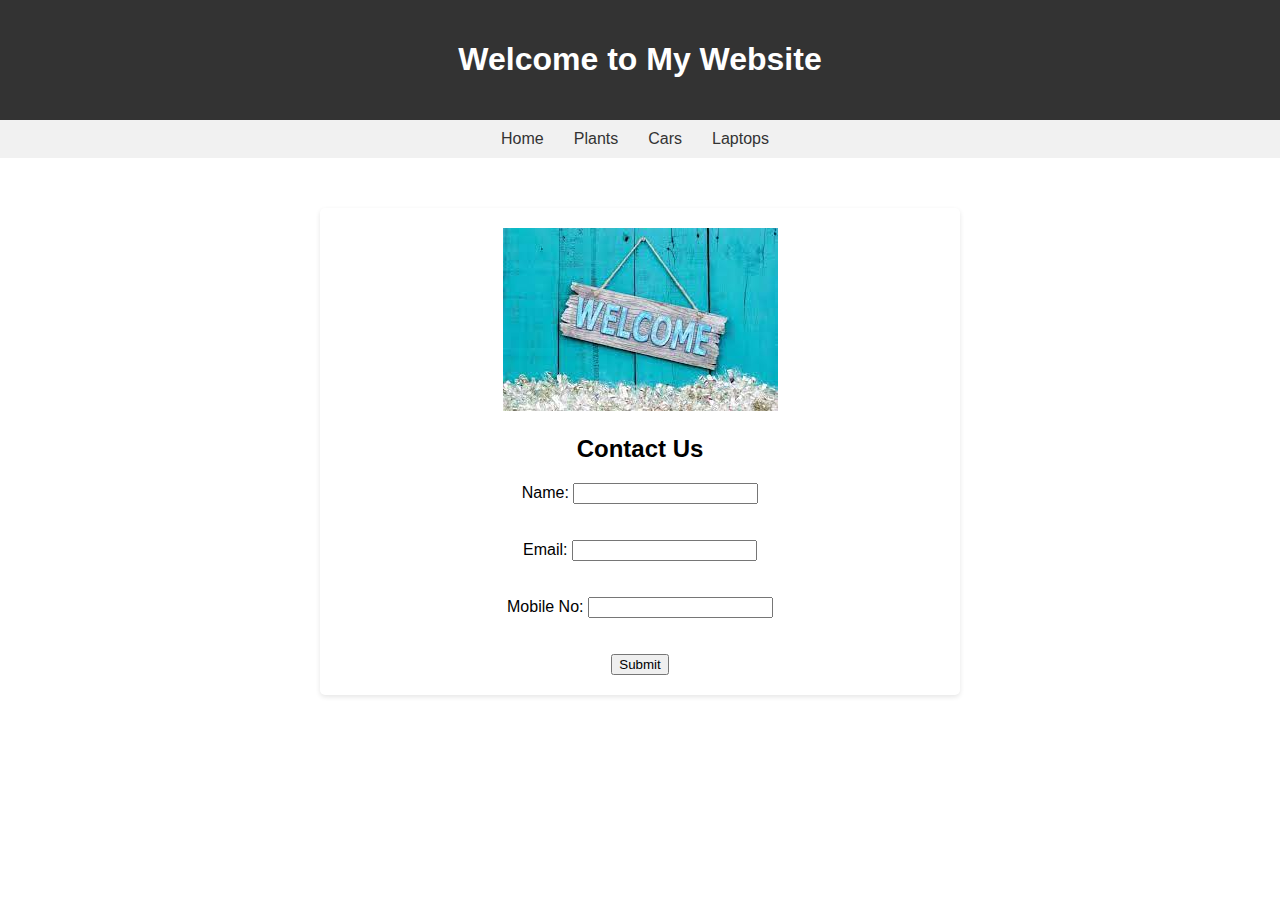
<file: index.html>
<!DOCTYPE html>
<html lang="en">
<head>
<!-- Google Tag Manager -->
<script>(function(w,d,s,l,i){w[l]=w[l]||[];w[l].push({'gtm.start':
new Date().getTime(),event:'gtm.js'});var f=d.getElementsByTagName(s)[0],
j=d.createElement(s),dl=l!='dataLayer'?'&l='+l:'';j.async=true;j.src=
'https://www.googletagmanager.com/gtm.js?id='+i+dl;f.parentNode.insertBefore(j,f);
})(window,document,'script','dataLayer','GTM-W47N5S5');</script>
<!-- End Google Tag Manager -->
  <!-- Google tag (gtag.js) -->
<script async src="https://www.googletagmanager.com/gtag/js?id=G-95LP210C2P"></script>
<script>
  window.dataLayer = window.dataLayer || [];
  function gtag(){dataLayer.push(arguments);}
  gtag('js', new Date());

  gtag('config', 'G-95LP210C2P');
</script>
  <meta charset="UTF-8">
  <meta name="viewport" content="width=device-width, initial-scale=1.0">
  <title>My Website</title>
  <link rel="stylesheet" href="style.css">
</head>
<body>
  <header>
    <h1>Welcome to My Website</h1>
  </header>
  <!-- Google Tag Manager (noscript) -->
<noscript><iframe src="https://www.googletagmanager.com/ns.html?id=GTM-W47N5S5"
height="0" width="0" style="display:none;visibility:hidden"></iframe></noscript>
<!-- End Google Tag Manager (noscript) -->
  <nav>
    <ul>
      <li><a href="index.html" class="active">Home</a></li>
      <li><a href="page1.html">Plants</a></li>
      <li><a href="page2.html">Cars</a></li>
      <li><a href="page3.html">Laptops</a></li>
    </ul>
  </nav>
  
  <main>
    <div class="center-image">
      <img src="center-image.jpg" alt="Center Image">
    </div>
    
    <section class="form-section">
      <h2>Contact Us</h2>
      <form action="thankyou.html" method="POST">
        <label for="name">Name:</label>
        <input type="text" id="name" name="name" required><br>
        <br></br>
        <label for="email">Email:</label>
        <input type="email" id="email" name="email" required><br>
        <br></br>
        <label for="number">Mobile No:</label>
        <input type="int" id="number" name="number" required><br>
        <br></br>
        <button type="submit">Submit</button>
      </form>
    </section>
  </main>
</body>
</html>
</file>
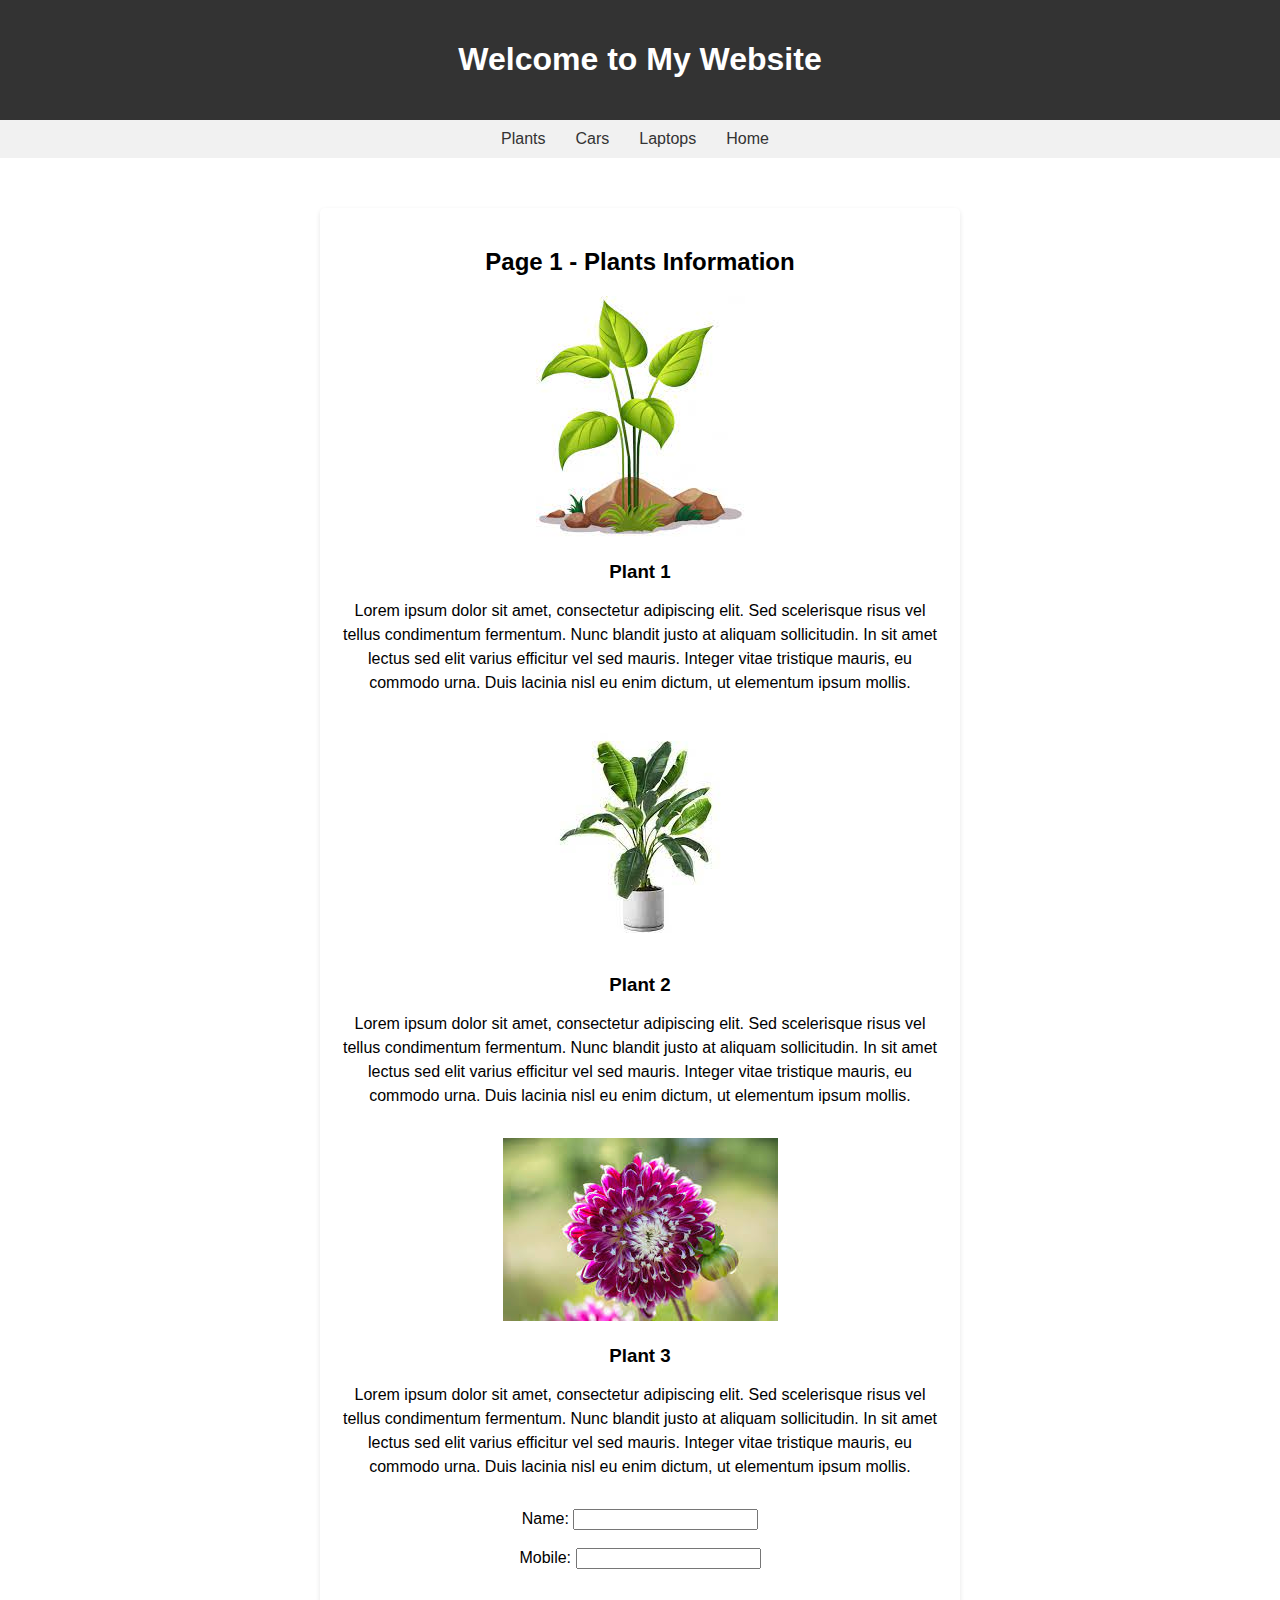
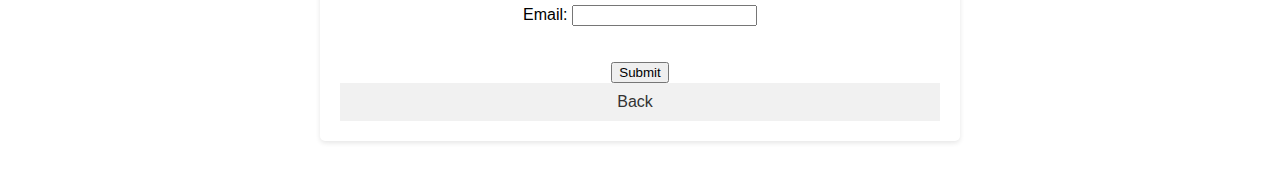
<file: page1.html>
<!DOCTYPE html>
<html lang="en">
<head>
	<!-- Google Tag Manager -->
<script>(function(w,d,s,l,i){w[l]=w[l]||[];w[l].push({'gtm.start':
new Date().getTime(),event:'gtm.js'});var f=d.getElementsByTagName(s)[0],
j=d.createElement(s),dl=l!='dataLayer'?'&l='+l:'';j.async=true;j.src=
'https://www.googletagmanager.com/gtm.js?id='+i+dl;f.parentNode.insertBefore(j,f);
})(window,document,'script','dataLayer','GTM-W47N5S5');</script>
<!-- End Google Tag Manager -->
	<!-- Google tag (gtag.js) -->
<script async src="https://www.googletagmanager.com/gtag/js?id=G-95LP210C2P"></script>
<script>
  window.dataLayer = window.dataLayer || [];
  function gtag(){dataLayer.push(arguments);}
  gtag('js', new Date());

  gtag('config', 'G-95LP210C2P');
</script>
  <meta charset="UTF-8">
  <meta name="viewport" content="width=device-width, initial-scale=1.0">
  <title>Page 1 - Plants Information</title>
  <link rel="stylesheet" href="style.css">
</head>
<body>
  <header>
    <h1>Welcome to My Website</h1>
  </header>
  <!-- Google Tag Manager (noscript) -->
<noscript><iframe src="https://www.googletagmanager.com/ns.html?id=GTM-W47N5S5"
height="0" width="0" style="display:none;visibility:hidden"></iframe></noscript>
<!-- End Google Tag Manager (noscript) -->
  <nav>
    <ul>
      <li><a href="page1.html" class="active">Plants</a></li>
      <li><a href="page2.html">Cars</a></li>
      <li><a href="page3.html">Laptops</a></li>
      <li><a href="index.html">Home</a></li>
    </ul>
  </nav>
  
  <main>
    <h2>Page 1 - Plants Information</h2>
    
    <div class="plant-info">
      <img src="plant1.jpg" alt="Plant 1">
      <h3>Plant 1</h3>
      <p>Lorem ipsum dolor sit amet, consectetur adipiscing elit. Sed scelerisque risus vel tellus condimentum fermentum. Nunc blandit justo at aliquam sollicitudin. In sit amet lectus sed elit varius efficitur vel sed mauris. Integer vitae tristique mauris, eu commodo urna. Duis lacinia nisl eu enim dictum, ut elementum ipsum mollis.</p>
    </div>
    
    <div class="plant-info">
      <img src="plant2.jpg" alt="Plant 2">
      <h3>Plant 2</h3>
      <p>Lorem ipsum dolor sit amet, consectetur adipiscing elit. Sed scelerisque risus vel tellus condimentum fermentum. Nunc blandit justo at aliquam sollicitudin. In sit amet lectus sed elit varius efficitur vel sed mauris. Integer vitae tristique mauris, eu commodo urna. Duis lacinia nisl eu enim dictum, ut elementum ipsum mollis.</p>
    </div>
    
    <div class="plant-info">
      <img src="plant3.jpg" alt="Plant 3">
      <h3>Plant 3</h3>
      <p>Lorem ipsum dolor sit amet, consectetur adipiscing elit. Sed scelerisque risus vel tellus condimentum fermentum. Nunc blandit justo at aliquam sollicitudin. In sit amet lectus sed elit varius efficitur vel sed mauris. Integer vitae tristique mauris, eu commodo urna. Duis lacinia nisl eu enim dictum, ut elementum ipsum mollis.</p>
    </div>


    <form action="thankyou.html" method="post">
      <label for="name">Name:</label>
      <input type="text" id="name" name="name" required>
	<br></br>
      <label for="mobile">Mobile:</label>
      <input type="number" id="mobile" name="mobile" required><br>
      <br></br>
      <label for="email">Email:</label>
      <input type="email" id="email" name="email" required><br>
      <br></br>
      <input type="submit" value="Submit">

	
    </form>
  <nav>
    <ul>
      <li><a href="index.html">Back</a></li>
    </ul>
  </nav>
  </main>
</body>
</html>
</file>
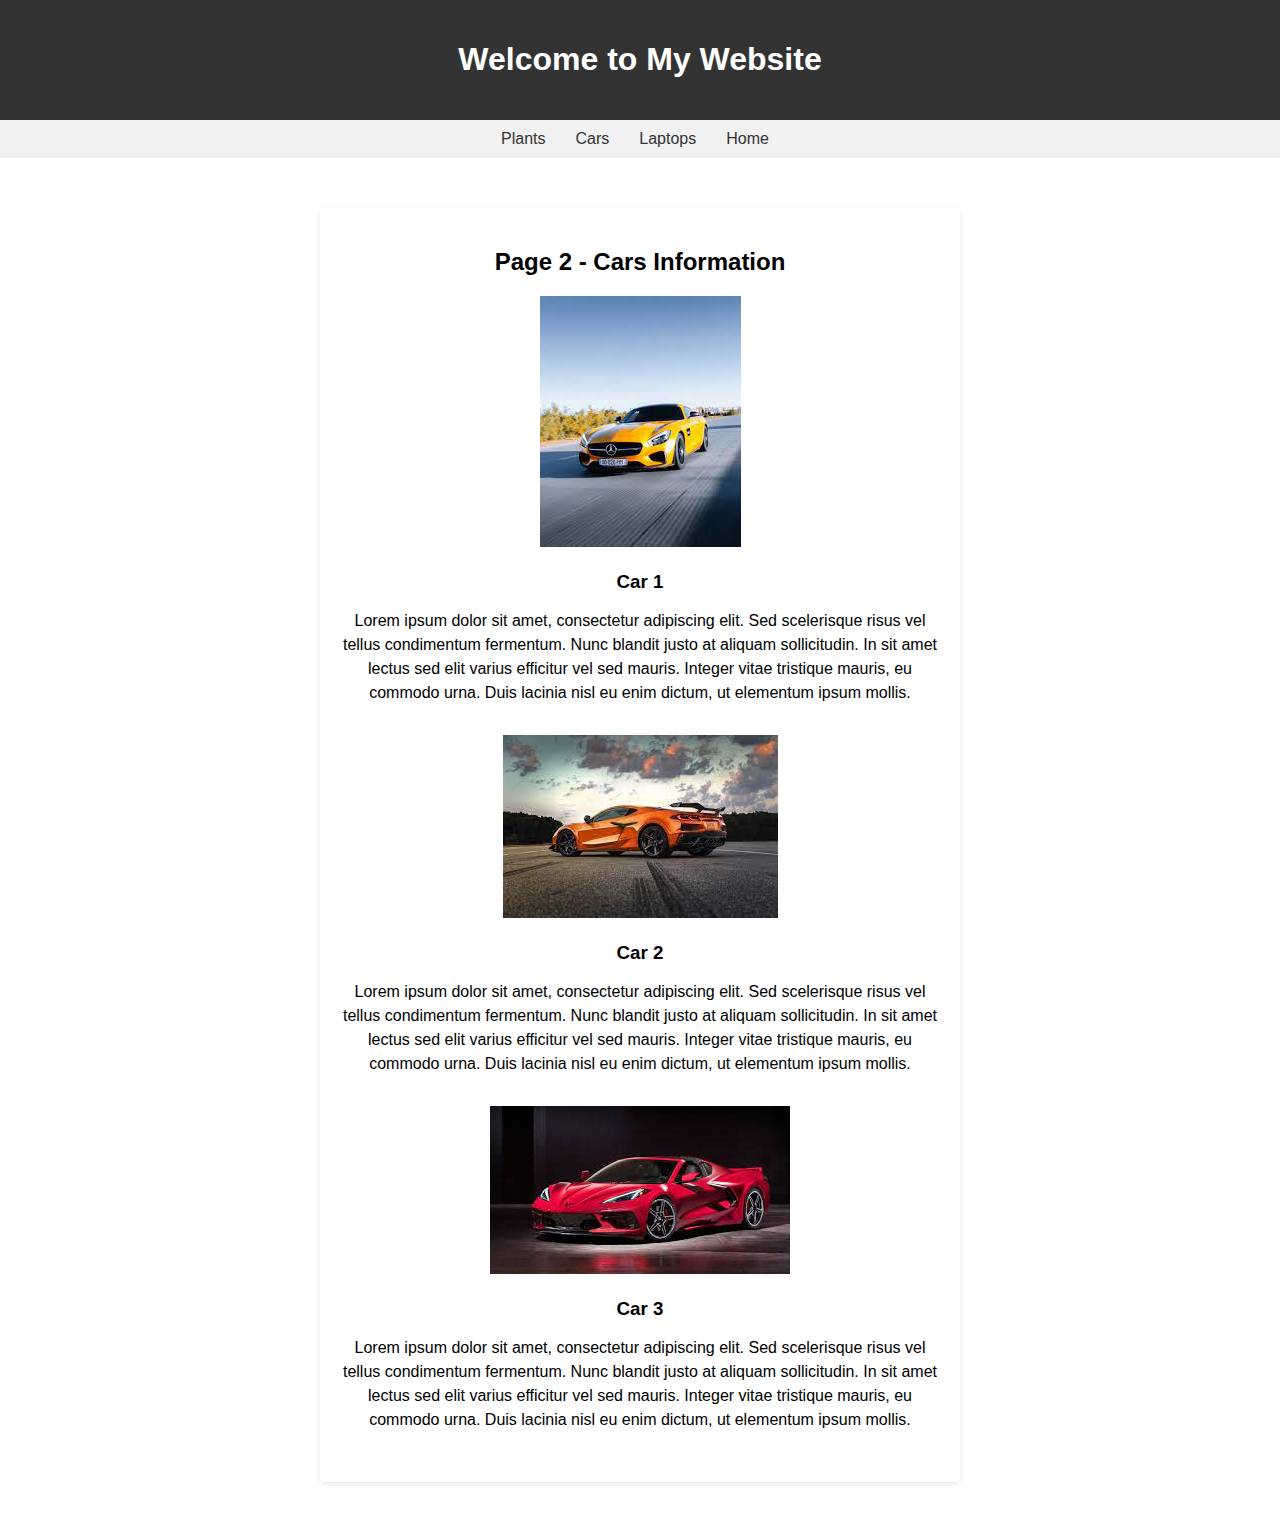
<file: page2.html>
<!DOCTYPE html>
<html lang="en">
<head>
  <!-- Google Tag Manager -->
<script>(function(w,d,s,l,i){w[l]=w[l]||[];w[l].push({'gtm.start':
new Date().getTime(),event:'gtm.js'});var f=d.getElementsByTagName(s)[0],
j=d.createElement(s),dl=l!='dataLayer'?'&l='+l:'';j.async=true;j.src=
'https://www.googletagmanager.com/gtm.js?id='+i+dl;f.parentNode.insertBefore(j,f);
})(window,document,'script','dataLayer','GTM-W47N5S5');</script>
<!-- End Google Tag Manager -->
  <!-- Google tag (gtag.js) -->
<script async src="https://www.googletagmanager.com/gtag/js?id=G-95LP210C2P"></script>
<script>
  window.dataLayer = window.dataLayer || [];
  function gtag(){dataLayer.push(arguments);}
  gtag('js', new Date());

  gtag('config', 'G-95LP210C2P');
</script>
  <meta charset="UTF-8">
  <meta name="viewport" content="width=device-width, initial-scale=1.0">
  <title>Page 2 - Cars Information</title>
  <link rel="stylesheet" href="style.css">
</head>
<body>
  <header>
    <h1>Welcome to My Website</h1>
  </header>
  <!-- Google Tag Manager (noscript) -->
<noscript><iframe src="https://www.googletagmanager.com/ns.html?id=GTM-W47N5S5"
height="0" width="0" style="display:none;visibility:hidden"></iframe></noscript>
<!-- End Google Tag Manager (noscript) -->
  <nav>
    <ul>
      <li><a href="page1.html">Plants</a></li>
      <li><a href="page2.html" class="active">Cars</a></li>
      <li><a href="page3.html">Laptops</a></li>
      <li><a href="index.html">Home</a></li>
    </ul>
  </nav>
  
  <main>
    <h2>Page 2 - Cars Information</h2>
    
    <div class="car-info">
      <img src="car1.jpg" alt="Car 1">
      <h3>Car 1</h3>
      <p>Lorem ipsum dolor sit amet, consectetur adipiscing elit. Sed scelerisque risus vel tellus condimentum fermentum. Nunc blandit justo at aliquam sollicitudin. In sit amet lectus sed elit varius efficitur vel sed mauris. Integer vitae tristique mauris, eu commodo urna. Duis lacinia nisl eu enim dictum, ut elementum ipsum mollis.</p>
    </div>
    
    <div class="car-info">
      <img src="car2.jpg" alt="Car 2">
      <h3>Car 2</h3>
      <p>Lorem ipsum dolor sit amet, consectetur adipiscing elit. Sed scelerisque risus vel tellus condimentum fermentum. Nunc blandit justo at aliquam sollicitudin. In sit amet lectus sed elit varius efficitur vel sed mauris. Integer vitae tristique mauris, eu commodo urna. Duis lacinia nisl eu enim dictum, ut elementum ipsum mollis.</p>
    </div>
    
    <div class="car-info">
      <img src="car3.jpg" alt="Car 3">
      <h3>Car 3</h3>
      <p>Lorem ipsum dolor sit amet, consectetur adipiscing elit. Sed scelerisque risus vel tellus condimentum fermentum. Nunc blandit justo at aliquam sollicitudin. In sit amet lectus sed elit varius efficitur vel sed mauris. Integer vitae tristique mauris, eu commodo urna. Duis lacinia nisl eu enim dictum, ut elementum ipsum mollis.</p>
    </div>
  </main>
</body>
</html>
</file>
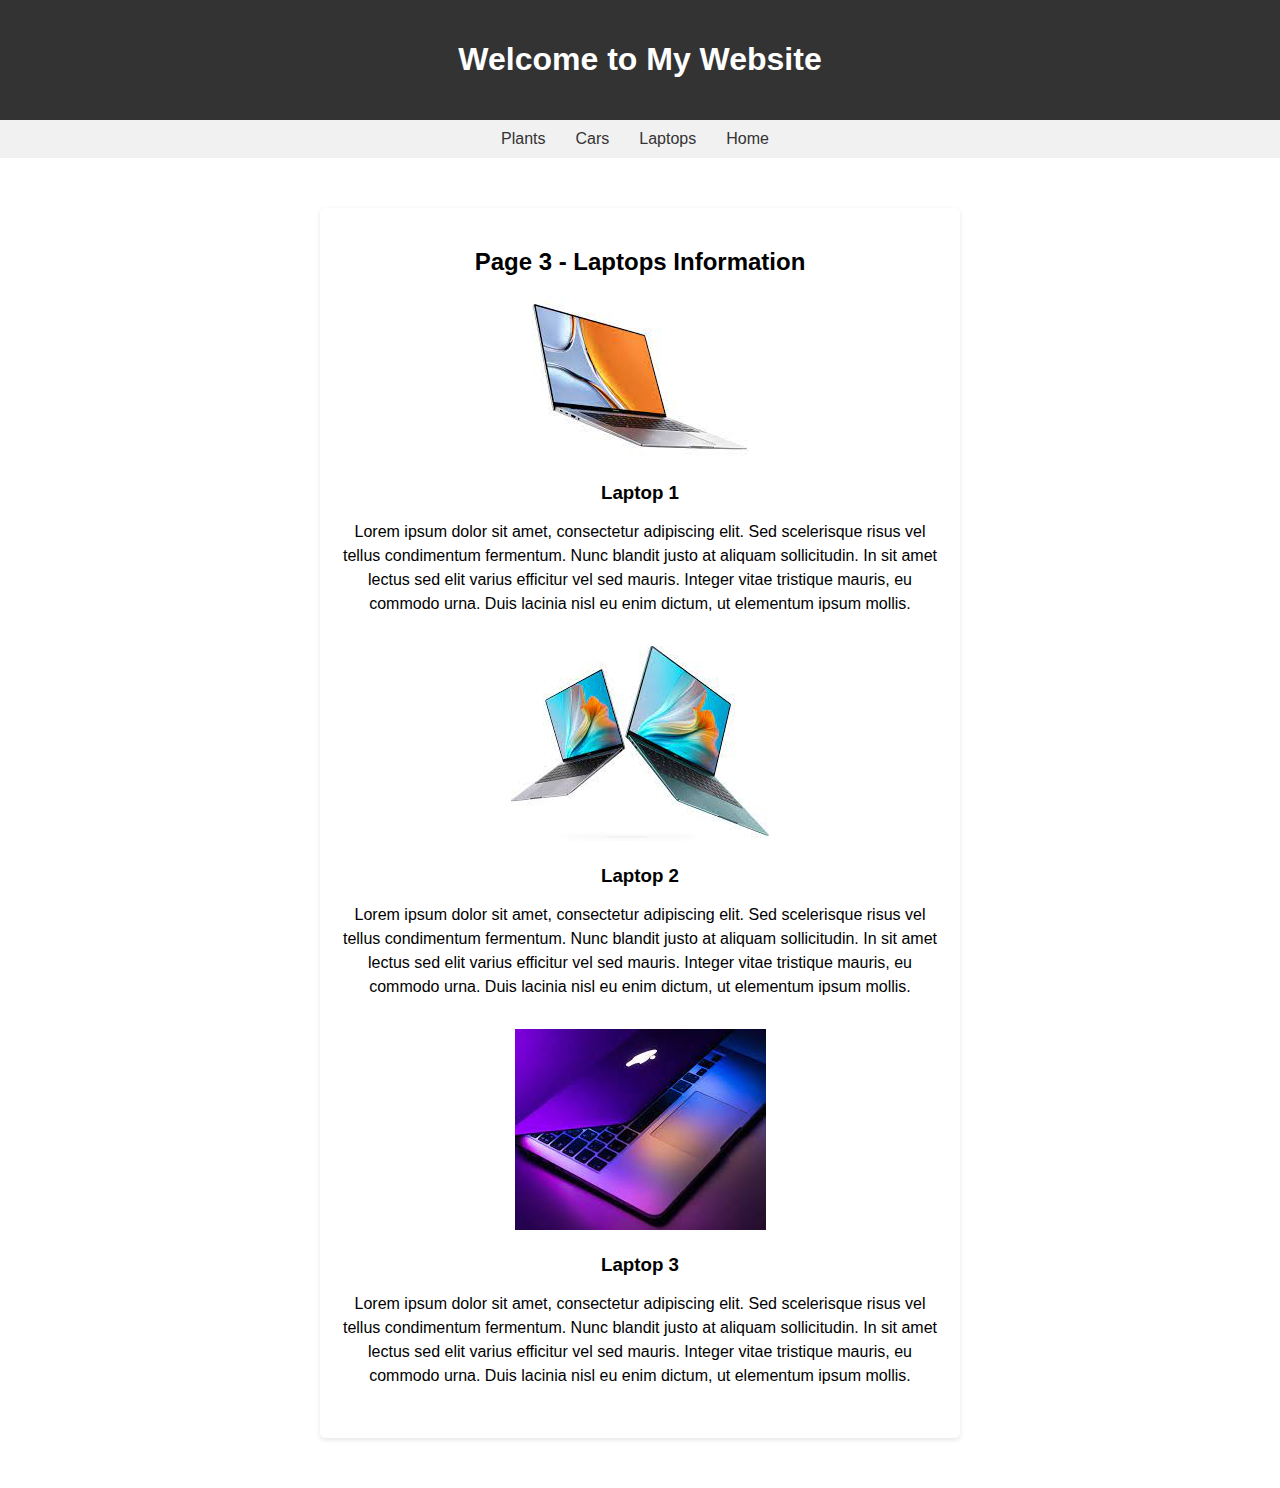
<file: page3.html>
<!DOCTYPE html>
<html lang="en">
<head>
  <!-- Google Tag Manager -->
<script>(function(w,d,s,l,i){w[l]=w[l]||[];w[l].push({'gtm.start':
new Date().getTime(),event:'gtm.js'});var f=d.getElementsByTagName(s)[0],
j=d.createElement(s),dl=l!='dataLayer'?'&l='+l:'';j.async=true;j.src=
'https://www.googletagmanager.com/gtm.js?id='+i+dl;f.parentNode.insertBefore(j,f);
})(window,document,'script','dataLayer','GTM-W47N5S5');</script>
<!-- End Google Tag Manager -->
  <!-- Google tag (gtag.js) -->
<script async src="https://www.googletagmanager.com/gtag/js?id=G-95LP210C2P"></script>
<script>
  window.dataLayer = window.dataLayer || [];
  function gtag(){dataLayer.push(arguments);}
  gtag('js', new Date());

  gtag('config', 'G-95LP210C2P');
</script>
  <meta charset="UTF-8">
  <meta name="viewport" content="width=device-width, initial-scale=1.0">
  <title>Page 3 - Laptops Information</title>
  <link rel="stylesheet" href="style.css">
</head>
<body>
  <header>
    <h1>Welcome to My Website</h1>
  </header>
  <!-- Google Tag Manager (noscript) -->
<noscript><iframe src="https://www.googletagmanager.com/ns.html?id=GTM-W47N5S5"
height="0" width="0" style="display:none;visibility:hidden"></iframe></noscript>
<!-- End Google Tag Manager (noscript) -->
  <nav>
    <ul>
      <li><a href="page1.html">Plants</a></li>
      <li><a href="page2.html">Cars</a></li>
      <li><a href="page3.html" class="active">Laptops</a></li>
      <li><a href="index.html">Home</a></li>
    </ul>
  </nav>
  
  <main>
    <h2>Page 3 - Laptops Information</h2>
    
    <div class="laptop-info">
      <img src="laptop1.jpg" alt="Laptop 1">
      <h3>Laptop 1</h3>
      <p>Lorem ipsum dolor sit amet, consectetur adipiscing elit. Sed scelerisque risus vel tellus condimentum fermentum. Nunc blandit justo at aliquam sollicitudin. In sit amet lectus sed elit varius efficitur vel sed mauris. Integer vitae tristique mauris, eu commodo urna. Duis lacinia nisl eu enim dictum, ut elementum ipsum mollis.</p>
    </div>
    
    <div class="laptop-info">
      <img src="laptop2.jpg" alt="Laptop 2">
      <h3>Laptop 2</h3>
      <p>Lorem ipsum dolor sit amet, consectetur adipiscing elit. Sed scelerisque risus vel tellus condimentum fermentum. Nunc blandit justo at aliquam sollicitudin. In sit amet lectus sed elit varius efficitur vel sed mauris. Integer vitae tristique mauris, eu commodo urna. Duis lacinia nisl eu enim dictum, ut elementum ipsum mollis.</p>
    </div>
    
    <div class="laptop-info">
      <img src="laptop3.jpg" alt="Laptop 3">
      <h3>Laptop 3</h3>
      <p>Lorem ipsum dolor sit amet, consectetur adipiscing elit. Sed scelerisque risus vel tellus condimentum fermentum. Nunc blandit justo at aliquam sollicitudin. In sit amet lectus sed elit varius efficitur vel sed mauris. Integer vitae tristique mauris, eu commodo urna. Duis lacinia nisl eu enim dictum, ut elementum ipsum mollis.</p>
    </div>
  </main>
</body>
</html>
</file>
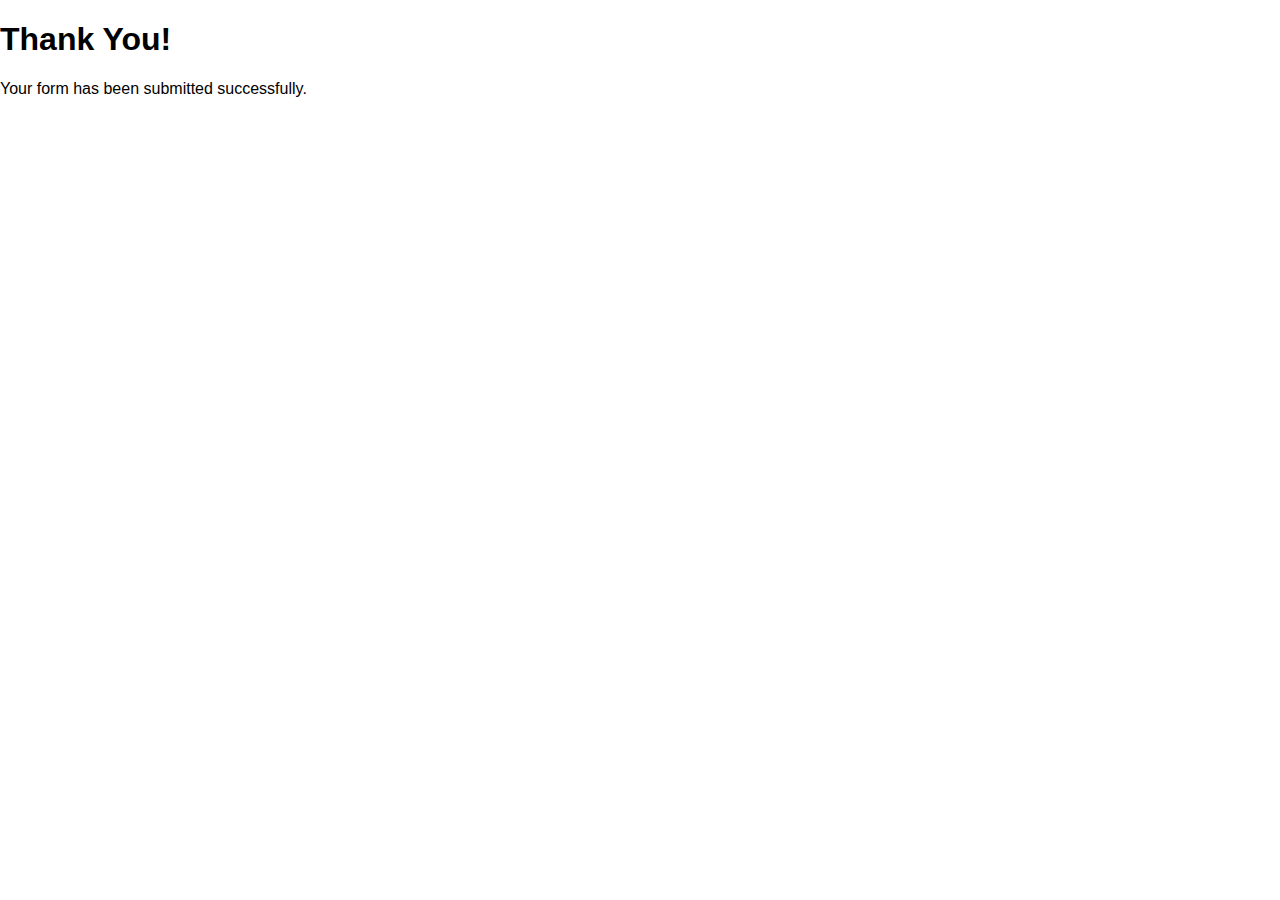
<file: thankyou.html>
<!DOCTYPE html>
<html lang="en">
<head>
  <!-- Google Tag Manager -->
<script>(function(w,d,s,l,i){w[l]=w[l]||[];w[l].push({'gtm.start':
new Date().getTime(),event:'gtm.js'});var f=d.getElementsByTagName(s)[0],
j=d.createElement(s),dl=l!='dataLayer'?'&l='+l:'';j.async=true;j.src=
'https://www.googletagmanager.com/gtm.js?id='+i+dl;f.parentNode.insertBefore(j,f);
})(window,document,'script','dataLayer','GTM-W47N5S5');</script>
<!-- End Google Tag Manager -->
  <!-- Google tag (gtag.js) -->
<script async src="https://www.googletagmanager.com/gtag/js?id=G-95LP210C2P"></script>
<script>
  window.dataLayer = window.dataLayer || [];
  function gtag(){dataLayer.push(arguments);}
  gtag('js', new Date());

  gtag('config', 'G-95LP210C2P');
</script>
  <meta charset="UTF-8">
  <meta name="viewport" content="width=device-width, initial-scale=1.0">
  <title>Thank You!</title>
  <link rel="stylesheet" href="style.css">
</head>
<body>
  <!-- Google Tag Manager (noscript) -->
<noscript><iframe src="https://www.googletagmanager.com/ns.html?id=GTM-W47N5S5"
height="0" width="0" style="display:none;visibility:hidden"></iframe></noscript>
<!-- End Google Tag Manager (noscript) -->
  <div class="container">
    <h1>Thank You!</h1>
    <p>Your form has been submitted successfully.</p>
  </div>
</body>
</html>
</file>
<file: style.css>
/* Styles for the entire website */
body {
  margin: 0;
  padding: 0;
  font-family: Arial, sans-serif;
}

header {
  background-color: #333;
  color: #fff;
  padding: 20px;
  text-align: center;
}

nav {
  background-color: #f1f1f1;
  padding: 10px;
}

nav ul {
  list-style-type: none;
  margin: 0;
  padding: 0;
  display: flex;
  justify-content: center;
}

nav ul li {
  margin-right: 10px;
}

nav ul li a {
  color: #333;
  text-decoration: none;
  padding: 5px 10px;
}

main {
  max-width: 600px;
  margin: 50px auto;
  padding: 20px;
  background-color: #fff;
  text-align: center;
  border-radius: 5px;
  box-shadow: 0 2px 5px rgba(0, 0, 0, 0.1);
}

.plant-info,
.car-info,
.laptop-info {
  margin-bottom: 30px;
}

.plant-info img,
.car-info img,
.laptop-info img {
  max-width: 100%;
  height: auto;
  margin-bottom: 10px;
}

.plant-info h3,
.car-info h3,
.laptop-info h3 {
  margin: 10px 0;
}

.plant-info p,
.car-info p,
.laptop-info p {
  line-height: 1.5;
}
</file>
